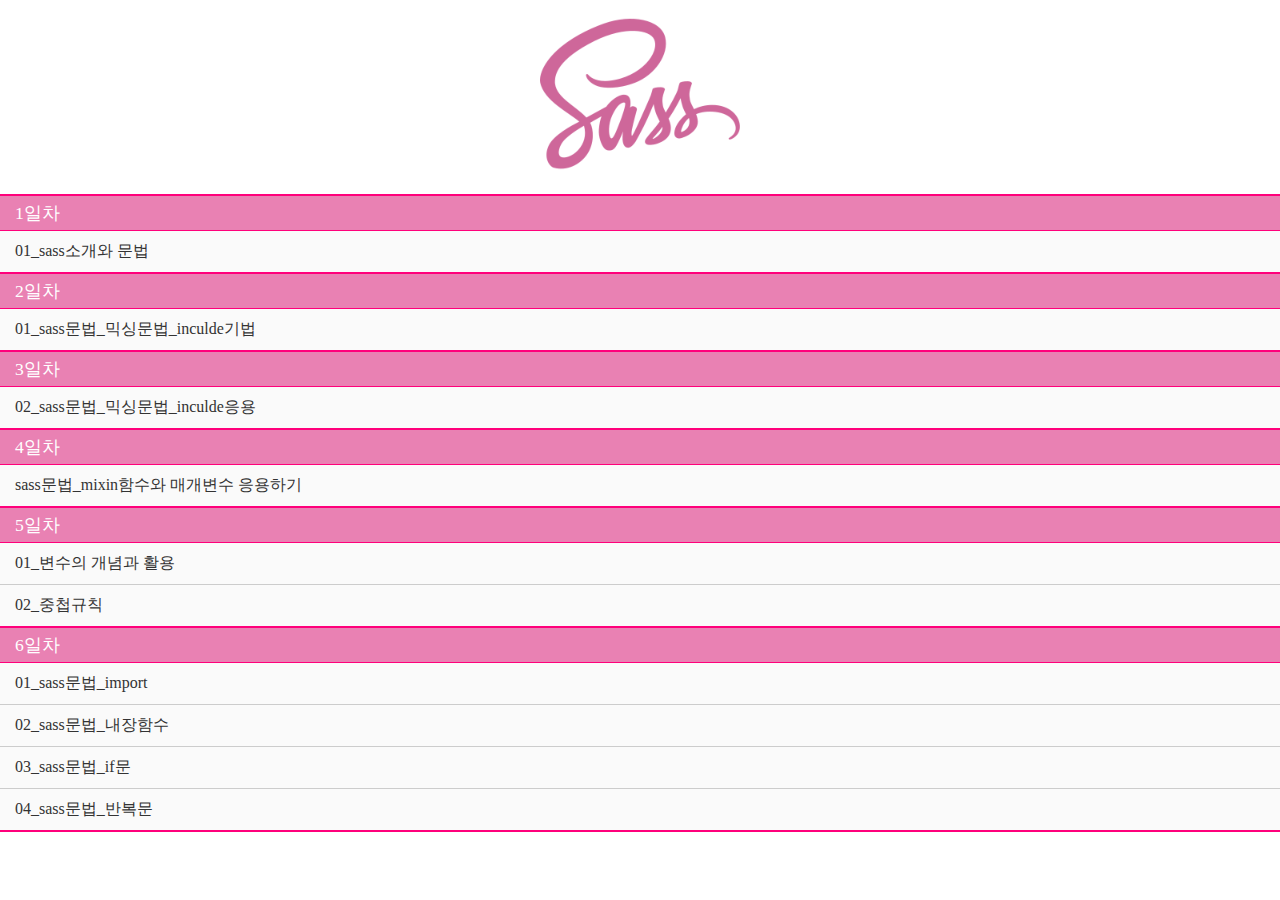
<file: index.html>
<!DOCTYPE html>
<html lang="ko">
<head>
  <meta charset="UTF-8">
  <meta name="viewport" content="width=device-width, initial-scale=1.0">
  <title>sass소개와 문법학습하기</title>
  <!-- 파피콘 이미지 -->
  <link rel="shortcut icon" type="image/x-icon" href="./Sass_Logo_Color.svg.png">
  <style>
    *{margin:0;padding:0;}
    body{
      margin:0 auto;
      width:100%;
      text-align:center;
    }
    a{
      text-decoration:none;
      color:#333;
    }
    .logo{transform:scale(.8);}
    dl{
      text-align:left;
    }
    dl dt{
      background:#e981b3;
      border-top:2px solid #ff007b;
      border-bottom:1px solid #ff007b;
      padding:5px 15px;
      font-size:1.1rem;
      color:#fff;
    }
    dl dd{
      background:#fafafa;
      padding:10px 15px;
    }
    dl dd:last-of-type{
      border-bottom:2px solid #ff007b;
    }
    .act{border-bottom:1px solid #ccc;}
  </style>
</head>
<body>
  <h2><img src="./Sass_Logo_Color.svg.png" alt="" class="logo"></h2>
  <dl>
    <dt>1일차</dt>
    <dd><a href="./1021_SASS/01_sass소개와 문법.html" title="">01_sass소개와 문법</a></dd>
    <dt>2일차</dt>
    <dd><a href="./1022_SASS/02_sass문법_믹싱문법(mixing)include기법.html" title="">01_sass문법_믹싱문법_inculde기법</a></dd>
    <dt>3일차</dt>
    <dd><a href="./1023_SASS/sass문법_믹싱기법을 활용한 모바일 토글버튼 구현하기.html" title="">02_sass문법_믹싱문법_inculde응용</a></dd>
    <dt>4일차</dt>
    <dd><a href="./1024_SASS/sass문법_mixin합수와 매개변수 응용하기.html" title="">sass문법_mixin함수와 매개변수 응용하기</a></dd>
    <dt>5일차</dt>
    <dd class="act"><a href="./1027_SASS/01_변수의 개념과 활용.html" title="">01_변수의 개념과 활용</a></dd>
    <dd><a href="./1027_SASS/02_중첩규칙.html" title="">02_중첩규칙</a></dd>
    <dt>6일차</dt>
    <dd class="act"><a href="./1028_SASS/01_sass문법_import.html" title="">01_sass문법_import</a></dd>
    <dd class="act"><a href="./1028_SASS/02_sass문법_내장함수.html" title="">02_sass문법_내장함수</a></dd>
    <dd class="act"><a href="./1028_SASS/03_sass문법_if문.html" title="">03_sass문법_if문</a></dd>
    <dd><a href="./1028_SASS/04_sass문법_반복문.html" title="">04_sass문법_반복문</a></dd>
  </dl>

</body>
</html>
</file>
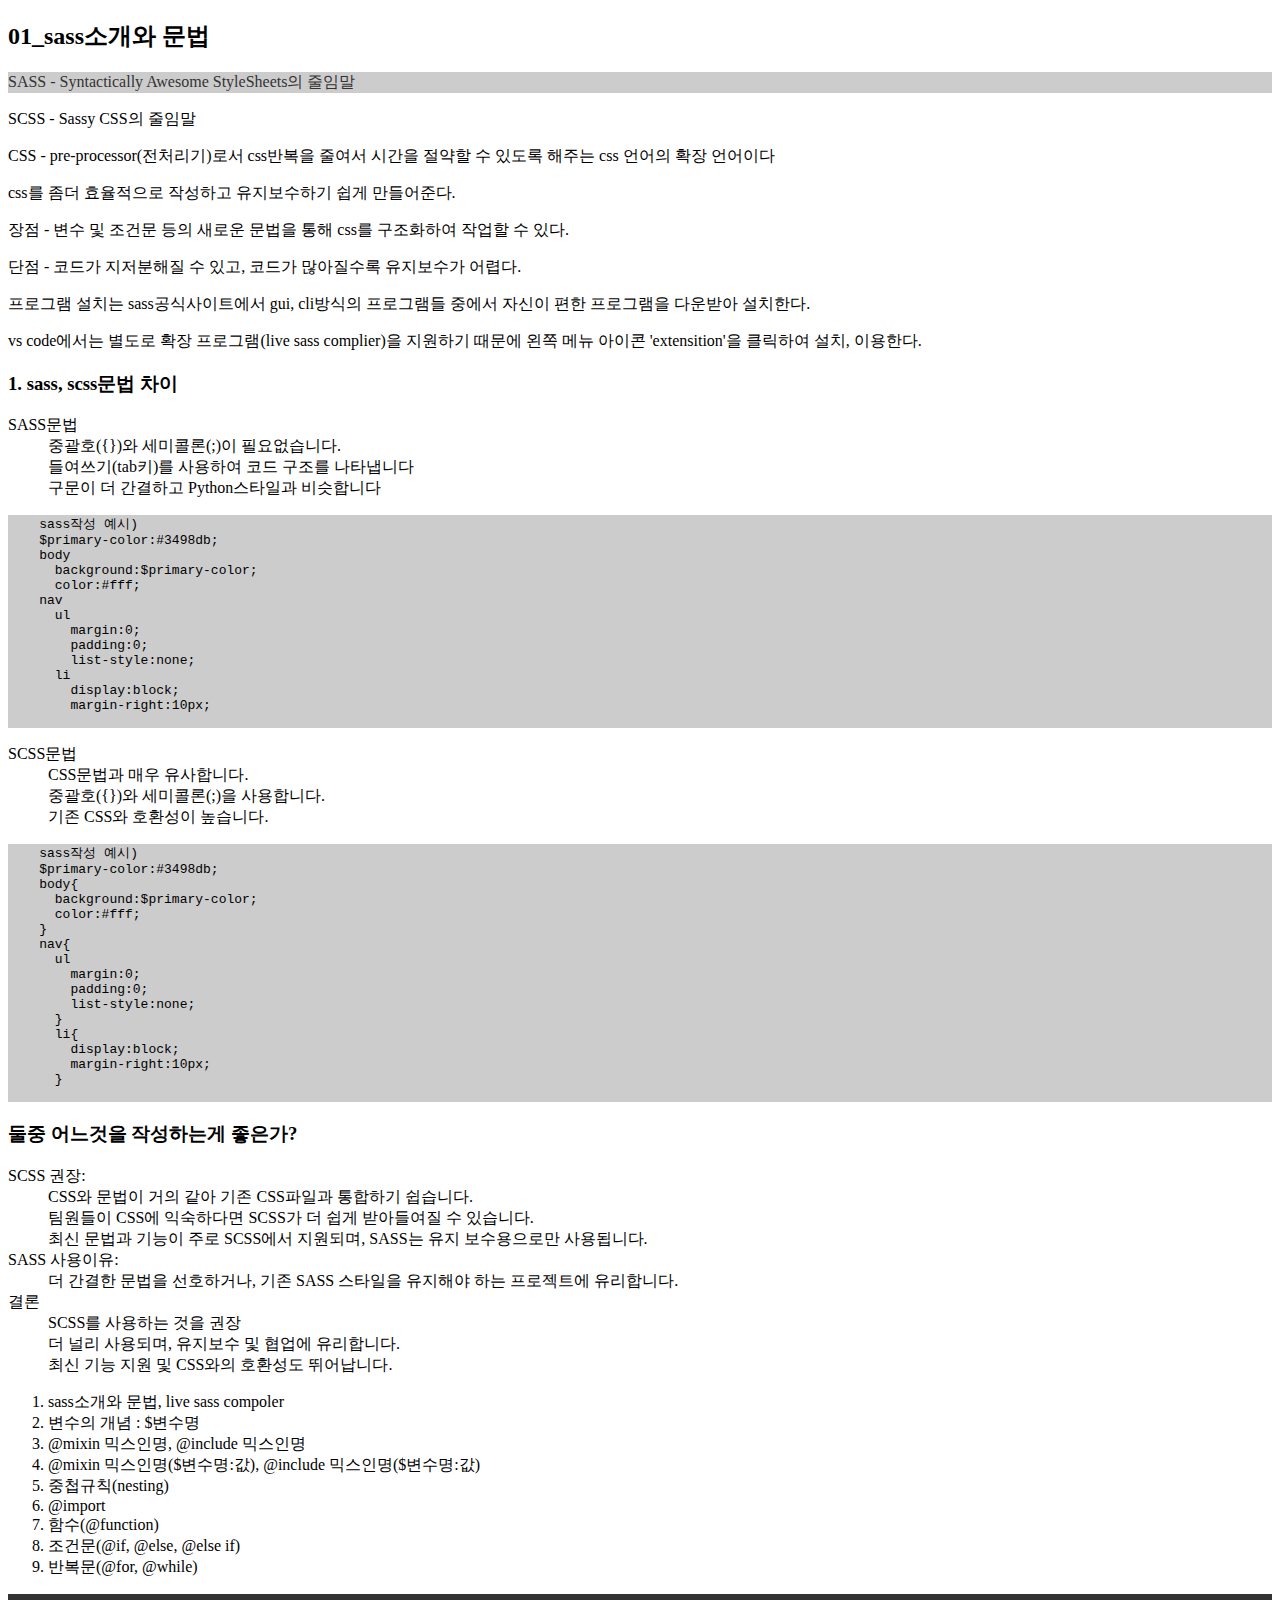
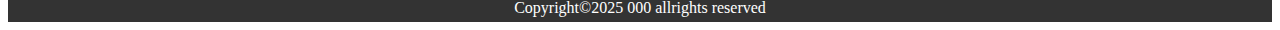
<file: 1021_SASS/01_sass소개와 문법.html>
<!DOCTYPE html>
<html lang="ko">
<head>
  <meta charset="UTF-8">
  <meta name="viewport" content="width=device-width, initial-scale=1.0">
  <title>01_sass소개와 문법</title>
  
</head>
<body>
  <h2>01_sass소개와 문법</h2>
  <p class="p01">SASS - Syntactically Awesome StyleSheets의 줄임말</p>
  <p>SCSS - Sassy CSS의 줄임말</p>
  <p>CSS - pre-processor(전처리기)로서 css반복을 줄여서 시간을 절약할 수 있도록 해주는 css 언어의 확장 언어이다</p>
  <p>css를 좀더 효율적으로 작성하고 유지보수하기 쉽게 만들어준다.</p>
  <p>장점 - 변수 및 조건문 등의 새로운 문법을 통해 css를 구조화하여 작업할 수 있다.</p>
  <p>단점 - 코드가 지저분해질 수 있고, 코드가 많아질수록 유지보수가 어렵다.</p>
  <p>프로그램 설치는 sass공식사이트에서 gui, cli방식의 프로그램들 중에서 자신이 편한 프로그램을 다운받아 설치한다.</p>
  <p>vs code에서는 별도로 확장 프로그램(live sass complier)을 지원하기 때문에 왼쪽 메뉴 아이콘 'extensition'을 클릭하여 설치, 이용한다.</p>

  <h3>1. sass, scss문법 차이</h3>
  <dl>
    <dt>SASS문법</dt>
    <dd>중괄호({})와 세미콜론(;)이 필요없습니다.</dd>
    <dd>들여쓰기(tab키)를 사용하여 코드 구조를 나타냅니다</dd>
    <dd>구문이 더 간결하고 Python스타일과 비슷합니다</dd>
  </dl>
  <style>
      
  </style>
  <link href="./css/style.css" rel="stylesheet" type="text/css">
  <pre>
    sass작성 예시)
    $primary-color:#3498db;
    body 
      background:$primary-color;
      color:#fff;
    nav
      ul
        margin:0;
        padding:0;
        list-style:none;
      li  
        display:block;
        margin-right:10px;
    </pre>

    <dl>
      <dt>SCSS문법</dt>
      <dd>CSS문법과 매우 유사합니다.</dd>
      <dd>중괄호({})와 세미콜론(;)을 사용합니다.</dd>
      <dd>기존 CSS와 호환성이 높습니다.</dd>
    </dl>

  <pre>
    sass작성 예시)
    $primary-color:#3498db;
    body{
      background:$primary-color;
      color:#fff;
    }
    nav{
      ul
        margin:0;
        padding:0;
        list-style:none;
      }
      li{  
        display:block;
        margin-right:10px;
      }
  </pre>

  <h3>둘중 어느것을 작성하는게 좋은가?</h3>
  <dl>
    <dt>SCSS 권장:</dt>
    <dd>CSS와 문법이 거의 같아 기존 CSS파일과 통합하기 쉽습니다.</dd>
    <dd>팀원들이 CSS에 익숙하다면 SCSS가 더 쉽게 받아들여질 수 있습니다.</dd>
    <dd>최신 문법과 기능이 주로 SCSS에서 지원되며, SASS는 유지 보수용으로만 사용됩니다.</dd>

    <dt>SASS 사용이유:</dt>
    <dd>더 간결한 문법을 선호하거나, 기존 SASS 스타일을 유지해야 하는 프로젝트에 유리합니다.</dd>

    <dt>결론</dt>
    <dd>SCSS를 사용하는 것을 권장</dd>
    <dd>더 널리 사용되며, 유지보수 및 협업에 유리합니다.</dd>
    <dd>최신 기능 지원 및 CSS와의 호환성도 뛰어납니다.</dd>
  </dl>

  <ol>
    <li>sass소개와 문법, live sass compoler</li>
    <li>변수의 개념 : $변수명</li>
    <li>@mixin 믹스인명, @include 믹스인명</li>
    <li>@mixin 믹스인명($변수명:값), @include 믹스인명($변수명:값)</li>
    <li>중첩규칙(nesting)</li>
    <li>@import</li>
    <li>함수(@function)</li>
    <li>조건문(@if, @else, @else if)</li>
    <li>반복문(@for, @while)</li>
  </ol>

  <footer>
    <address>Copyright&copy;2025 000 allrights reserved</address>
  </footer>
</body>
</html>
</file>
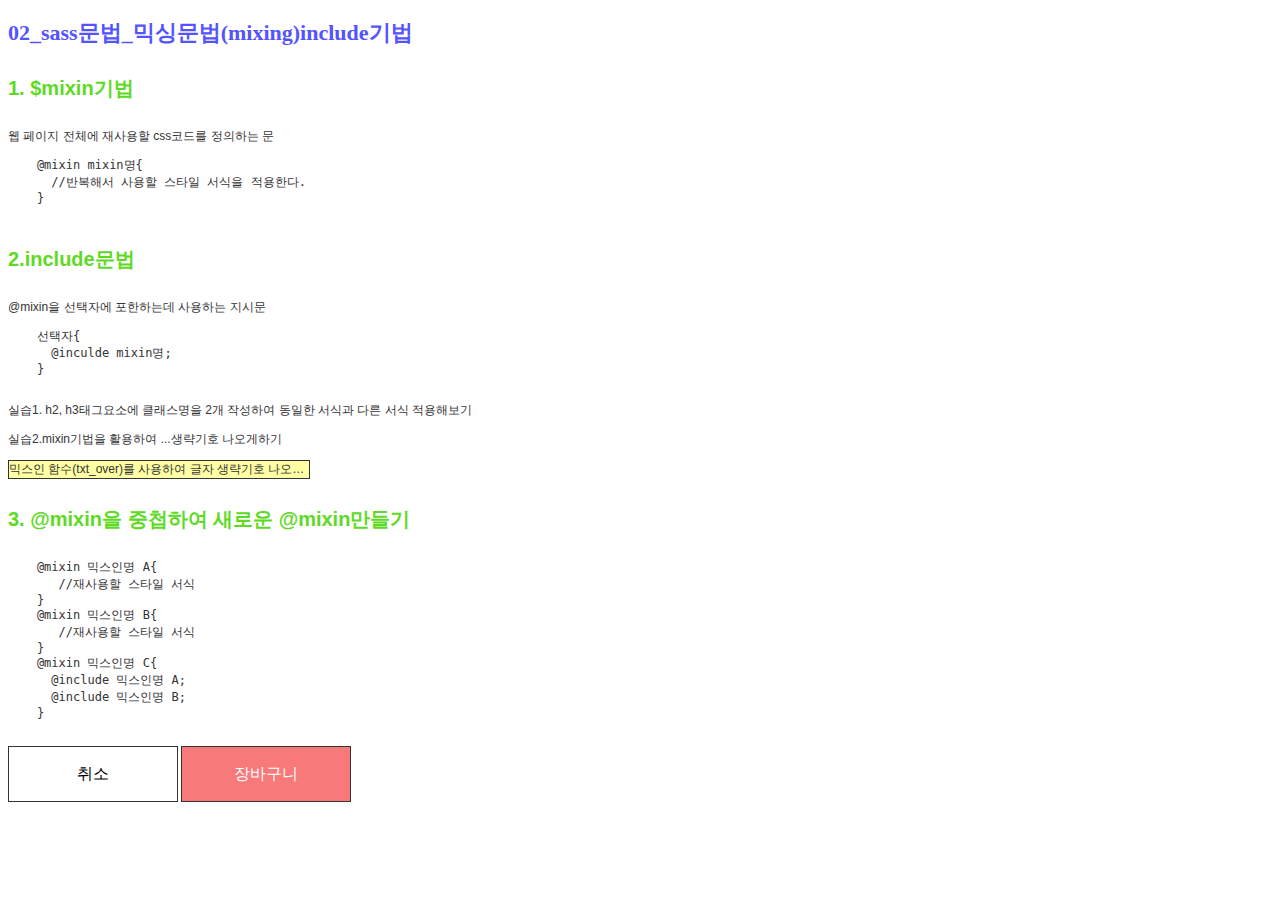
<file: 1022_SASS/02_sass문법_믹싱문법(mixing)include기법.html>
<!DOCTYPE html>
<html lang="ko">
<head>
  <meta charset="UTF-8">
  <meta name="viewport" content="width=device-width, initial-scale=1.0">
  <title>02_sass문법_믹싱문법(mixing)include기법</title>
  <link href="./css/style.css" rel="stylesheet" type="text/css">
</head>
<body>
  <h2 class="title2">02_sass문법_믹싱문법(mixing)include기법</h2>
  <h3 class="title3">1. $mixin기법</h3>
  <p>웹 페이지 전체에 재사용할 css코드를 정의하는 문</p>
  <pre>
    @mixin mixin명{
      //반복해서 사용할 스타일 서식을 적용한다.
    }
  </pre>
  <h3 class="title3">2.include문법</h3>
  <p>@mixin을 선택자에 포한하는데 사용하는 지시문</p>
  <pre>
    선택자{
      @inculde mixin명;
    }
  </pre>

  <p>실습1. h2, h3태그요소에 클래스명을 2개 작성하여 동일한 서식과 다른 서식 적용해보기</p>

  <p>실습2.mixin기법을 활용하여 ...생략기호 나오게하기</p>
  <p class="p01">믹스인 함수(txt_over)를 사용하여 글자 생략기호 나오게 하기</p>

  <h3 class="title3">3. @mixin을 중첩하여 새로운 @mixin만들기</h3>

  <pre>
    @mixin 믹스인명 A{
       //재사용할 스타일 서식
    }
    @mixin 믹스인명 B{
       //재사용할 스타일 서식
    }
    @mixin 믹스인명 C{
      @include 믹스인명 A;
      @include 믹스인명 B;
    }
  </pre>

  <input type="reset" value="취소" class="btn btn_w">
  <input type="button" value="장바구니" class="btn btn_c">

</body>
</html>
</file>
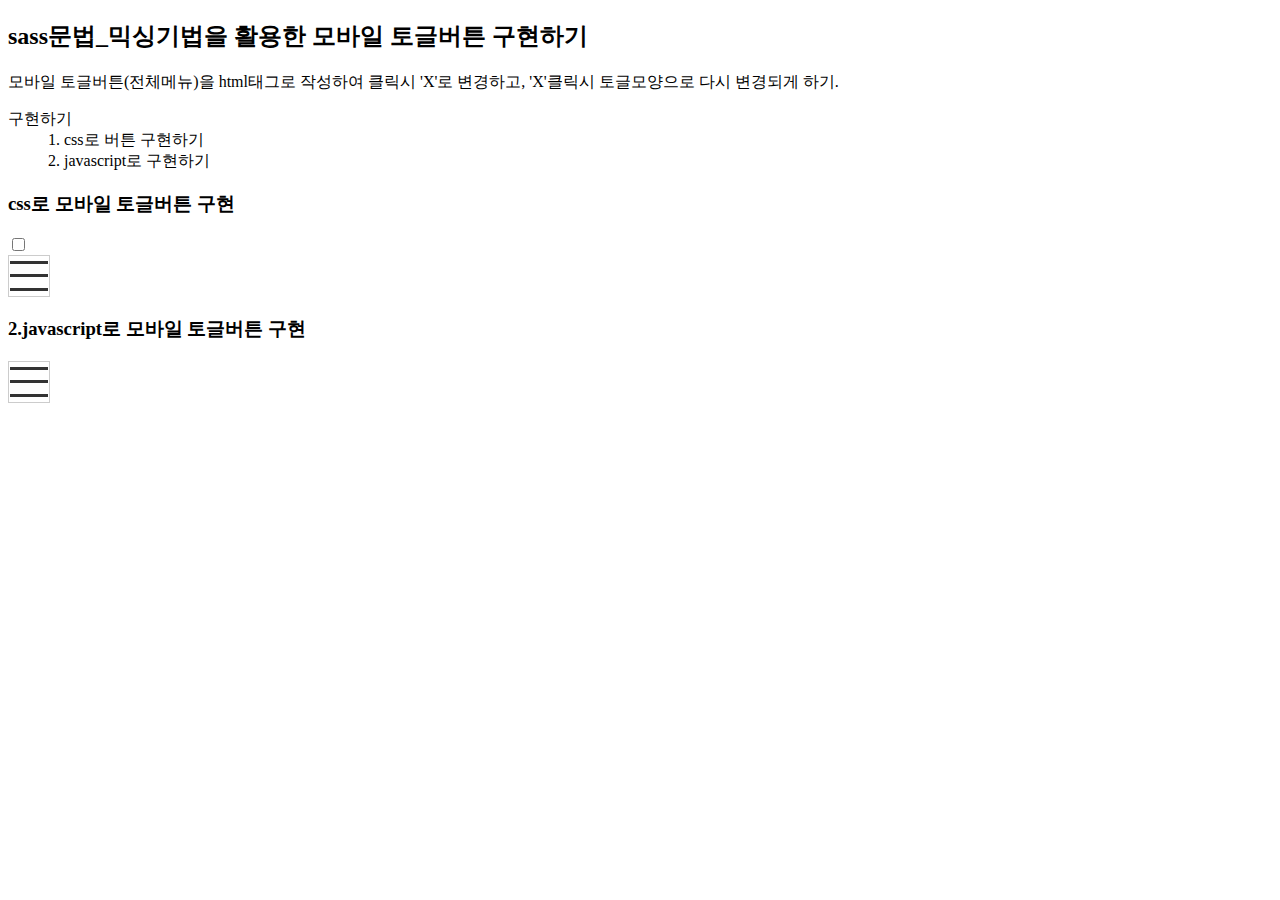
<file: 1023_SASS/sass문법_믹싱기법을 활용한 모바일 토글버튼 구현하기.html>
<!DOCTYPE html>
<html lang="ko">
<head>
  <meta charset="UTF-8">
  <meta name="viewport" content="width=device-width, initial-scale=1.0">
  <title>sass문법_믹싱기법을 활용한 모바일 토글버튼 구현하기</title>
  <link href="./css/sass_mixin.css" rel="stylesheet" type="text/css">
</head>
<body>
  <h2>sass문법_믹싱기법을 활용한 모바일 토글버튼 구현하기</h2>
  <p>모바일 토글버튼(전체메뉴)을 html태그로 작성하여 클릭시 'X'로 변경하고, 'X'클릭시 토글모양으로 다시 변경되게 하기.</p>
  <dl>
    <dt>구현하기</dt>
    <dd>1. css로 버튼 구현하기</dd>
    <dd>2. javascript로 구현하기</dd>
  </dl>

  
  <h3>css로 모바일 토글버튼 구현</h3>
  <div class="navi">
    <input type="checkbox" id="toggle"> 
    <label for="toggle" class="toggle_btn">
      <span class="bar bar1"></span>
      <span class="bar bar2"></span>
      <span class="bar bar3"></span>
    </label>
  </div>

  <h3>2.javascript로 모바일 토글버튼 구현</h3>
    <div class="toggle_btn" id="t_btn">
      <span class="bar bar1" id="b1"></span>
      <span class="bar bar2" id="b2"></span>
      <span class="bar bar3" id="b3"></span>
    </div>

    <script>
      //1.변수선언
      const t_btn = document.getElementById('t_btn');
      const bar1 = document.getElementById('b1');
      const bar2 = document.getElementById('b2');
      const bar3 = document.getElementById('b3');
      let n = 0;

      //2.클릭시 해당 바 움직이게 하기
      t_btn.addEventListener('click',function(){
        if(n==0){
          bar1.classList.add('rotate1');
          bar2.classList.add('none');
          bar3.classList.add('rotate2');
          
          n=1;
        }else{
          bar1.classList.remove('rotate1');
          bar2.classList.remove('none');
          bar3.classList.remove('rotate2');
          
          n=0;
        }
      });
    </script>
</body>
</html>
</file>
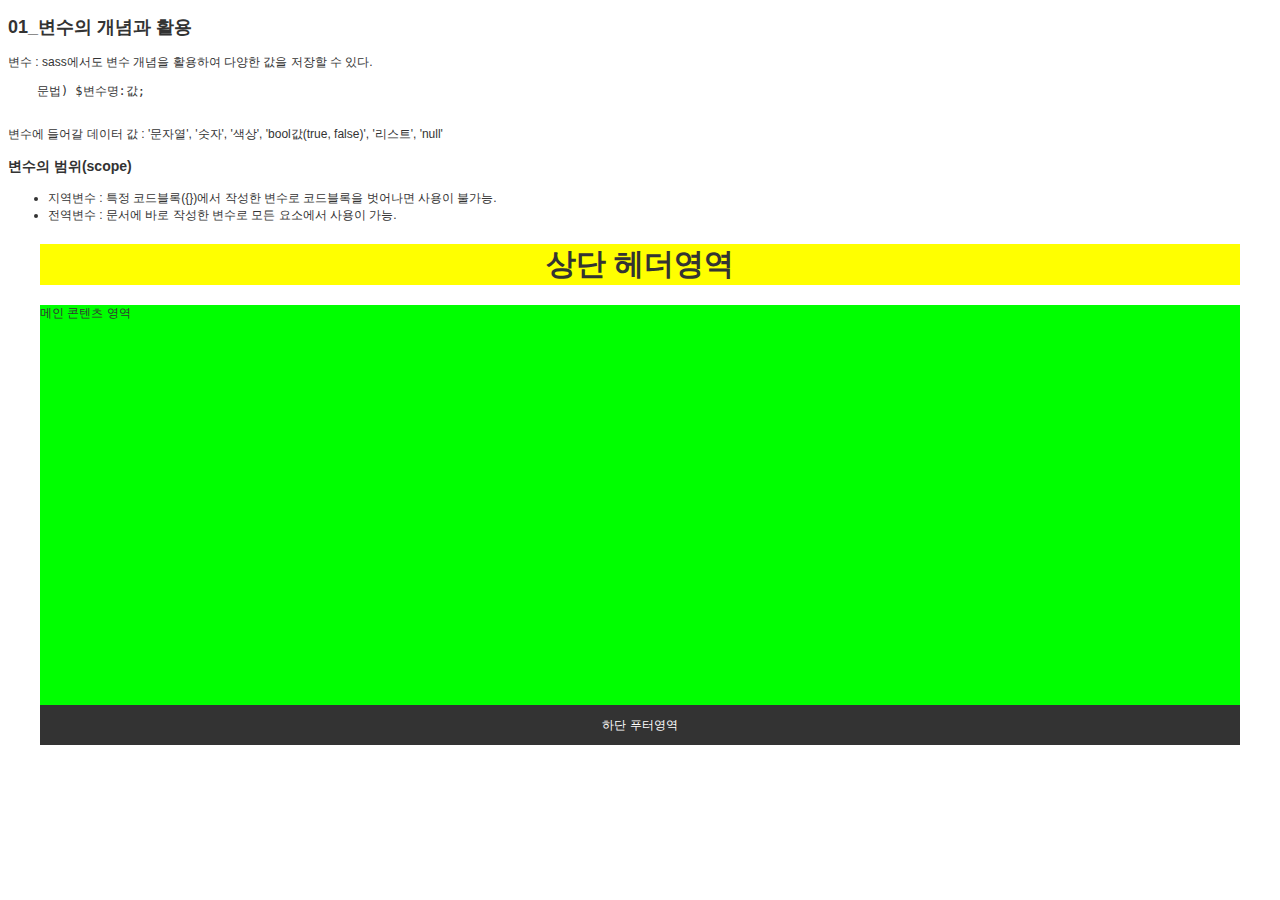
<file: 1027_SASS/01_변수의 개념과 활용.html>
<!DOCTYPE html>
<html lang="ko">
<head>
  <meta charset="UTF-8">
  <meta name="viewport" content="width=device-width, initial-scale=1.0">
  <title>01_변수의 개념과 활용</title>
  <link href="./css/style.css" rel="stylesheet" type="text/css">
</head>
<body>
  <h2>01_변수의 개념과 활용</h2>
  <p>변수 : sass에서도 변수 개념을 활용하여 다양한 값을 저장할 수 있다.</p>
  <pre>
    문법) $변수명:값;
  </pre>

  <p>변수에 들어갈 데이터 값 : '문자열', '숫자', '색상', 'bool값(true, false)', '리스트', 'null'</p>

  <h3>변수의 범위(scope)</h3>
  <ul>
    <li>지역변수 : 특정 코드블록({})에서 작성한 변수로 코드블록을 벗어나면 사용이 불가능.</li>
    <li>전역변수 : 문서에 바로 작성한 변수로 모든 요소에서 사용이 가능.</li>
  </ul>

  <header>
    <h1>상단 헤더영역</h1>
  </header>

  <main>메인 콘텐츠 영역</main>

  <footer>
    <address>하단 푸터영역</address>
  </footer>
</body>
</html>
</file>
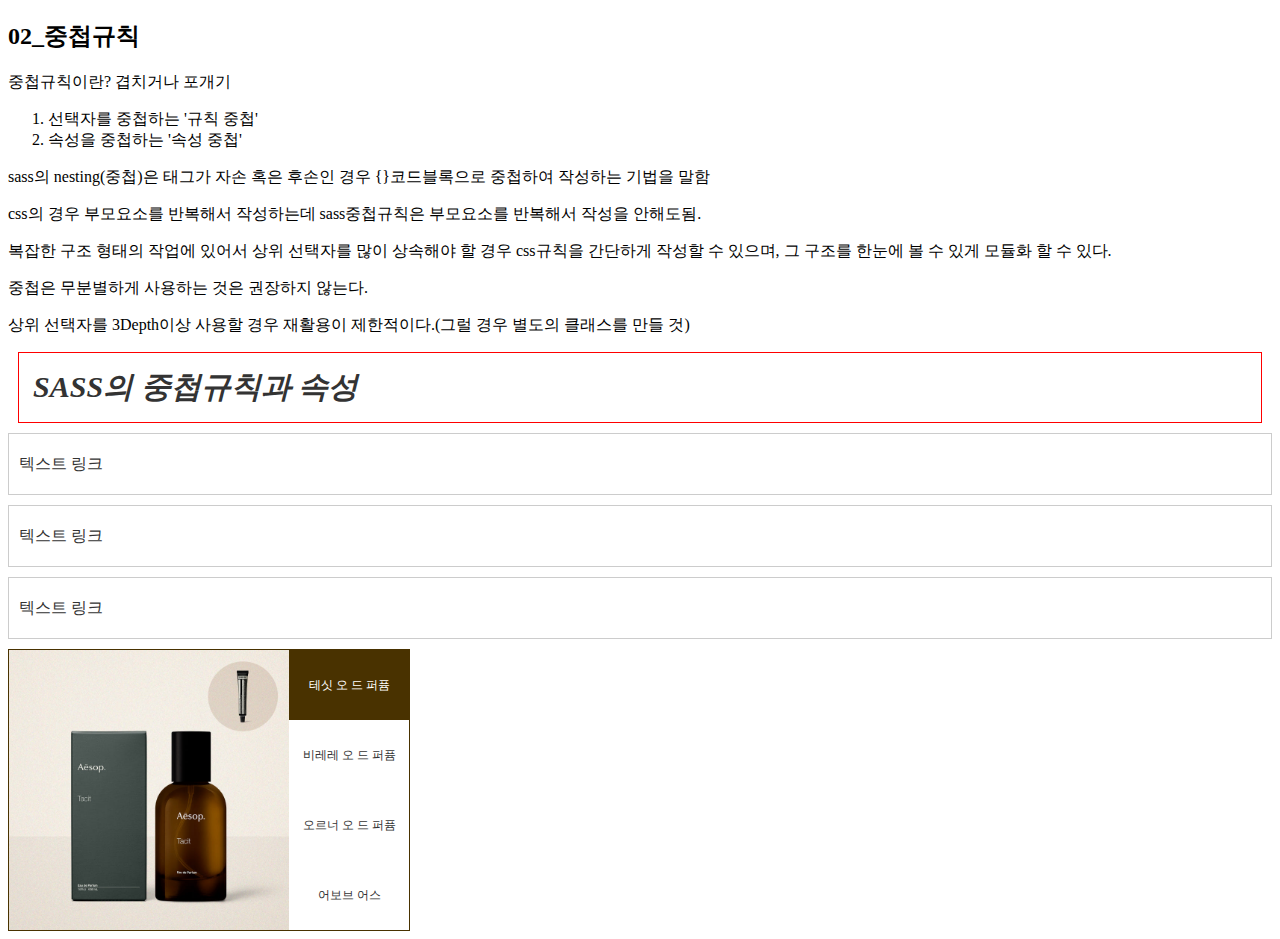
<file: 1027_SASS/02_중첩규칙.html>
<!DOCTYPE html>
<html lang="ko">
<head>
  <meta charset="UTF-8">
  <meta name="viewport" content="width=device-width, initial-scale=1.0">
  <title>02_중첩규칙</title>
  <link href="./css/style2.css" rel="stylesheet" type="text/css">
</head>
<body>
  <h2>02_중첩규칙</h2>
  <p>중첩규칙이란? 겹치거나 포개기</p>
  <ol>
    <li>선택자를 중첩하는 '규칙 중첩'</li>
    <li>속성을 중첩하는 '속성 중첩'</li>
  </ol>
  <p>sass의 nesting(중첩)은 태그가 자손 혹은 후손인 경우 {}코드블록으로 중첩하여 작성하는 기법을 말함</p>
  <p>css의 경우 부모요소를 반복해서 작성하는데 sass중첩규칙은 부모요소를 반복해서 작성을 안해도됨.</p>
  <p>복잡한 구조 형태의 작업에 있어서 상위 선택자를 많이 상속해야 할 경우 css규칙을 간단하게 작성할 수 있으며, 그 구조를 한눈에 볼 수 있게 모듈화 할 수 있다.</p>
  <p>중첩은 무분별하게 사용하는 것은 권장하지 않는다.</p>
  <p>상위 선택자를 3Depth이상 사용할 경우 재활용이 제한적이다.(그럴 경우 별도의 클래스를 만들 것)</p>

  <div class="list">
    <h3>SASS의 중첩규칙과 속성</h3>
    <ul>
      <li><a href="#" title="">텍스트 링크</a></li>
      <li><a href="#" title="">텍스트 링크</a></li>
      <li><a href="#" title="">텍스트 링크</a></li>
    </ul>
  </div>

  <!-- 실습하기 -->
  <article>
    <h3>실습하기 sass를 활용한 탭 콘텐츠</h3>
    <div class="tab">
      <div class="tabcon">
        <!-- 첫번째이미지 -->
        <img src="./images/p_01.jpg" alt="" id="photo">
      </div>
      <ul>
        <li><a href="./images/p_01.jpg" title="" class="act">테싯 오 드 퍼퓸</a></li>
        <li><a href="./images/p_02.jpg" title="">비레레 오 드 퍼퓸</a></li>
        <li><a href="./images/p_03.jpg" title="">오르너 오 드 퍼퓸</a></li>
        <li><a href="./images/p_04.jpg" title="">어보브 어스</a></li>
      </ul>
    </div>
  </article>

  <!-- 방법1. 자바스크립트로 구현
  <script>
    //1. 탭 메뉴 변수선언
    let tmnu = document.querySelectorAll('.tab ul > li');
    const photo = document.getElementById('photo');

    //2. 마우스 오버 이벤트
    for(let i=0;i<tmnu.length;i++){
      tmnu[i].querySelector('a').addEventListener('mouseenter',function(e){
        e.preventDefault();
          console.log(i); //0,1,2,3 까지 숫자 체크

          //a태그 모두 act 서식 제거하고

          for(let j=0;j<tmnu.length;j++){
            tmnu[j].querySelector('a').classList.remove('act');
          }

          //마우스 올린 a요소만 서식을 적용
          tmnu[i].querySelector('a').classList.add('act');

          //해당 i번째 이미지가 나오도록 img속성값(herf) 변경하기
          let src = tmnu[i].querySelector('a').href;
          console.log(src);
          photo.src=src; 
      });
    }

  </script> -->

  <!--방법2. 제이쿼리로 구현 -->

  <!-- 제이쿼리 라이브러리 -->
  <script src="https://ajax.googleapis.com/ajax/libs/jquery/2.2.4/jquery.min.js"></script>
  <script>
    $(document).ready(function(){
      //1. 변수선언
      let tmnu = $('.tab ul > li > a');
      const photo =  $('#photo');

      //2. 마우스 오버 이벤트
      tmnu.mouseenter(function(){
        //a에 적용된 모든 act서식을 제거
        $('.tab ul > li > a').removeClass('act');
        $(this).addClass('act');

        let src = $(this).attr('href'); //속성값을 변수에 담는다.

        //src 속성값을 이미지 src에 적용한다.
        photo.attr('src',src);
      });
    });
  </script>
</body>
</html>
</file>
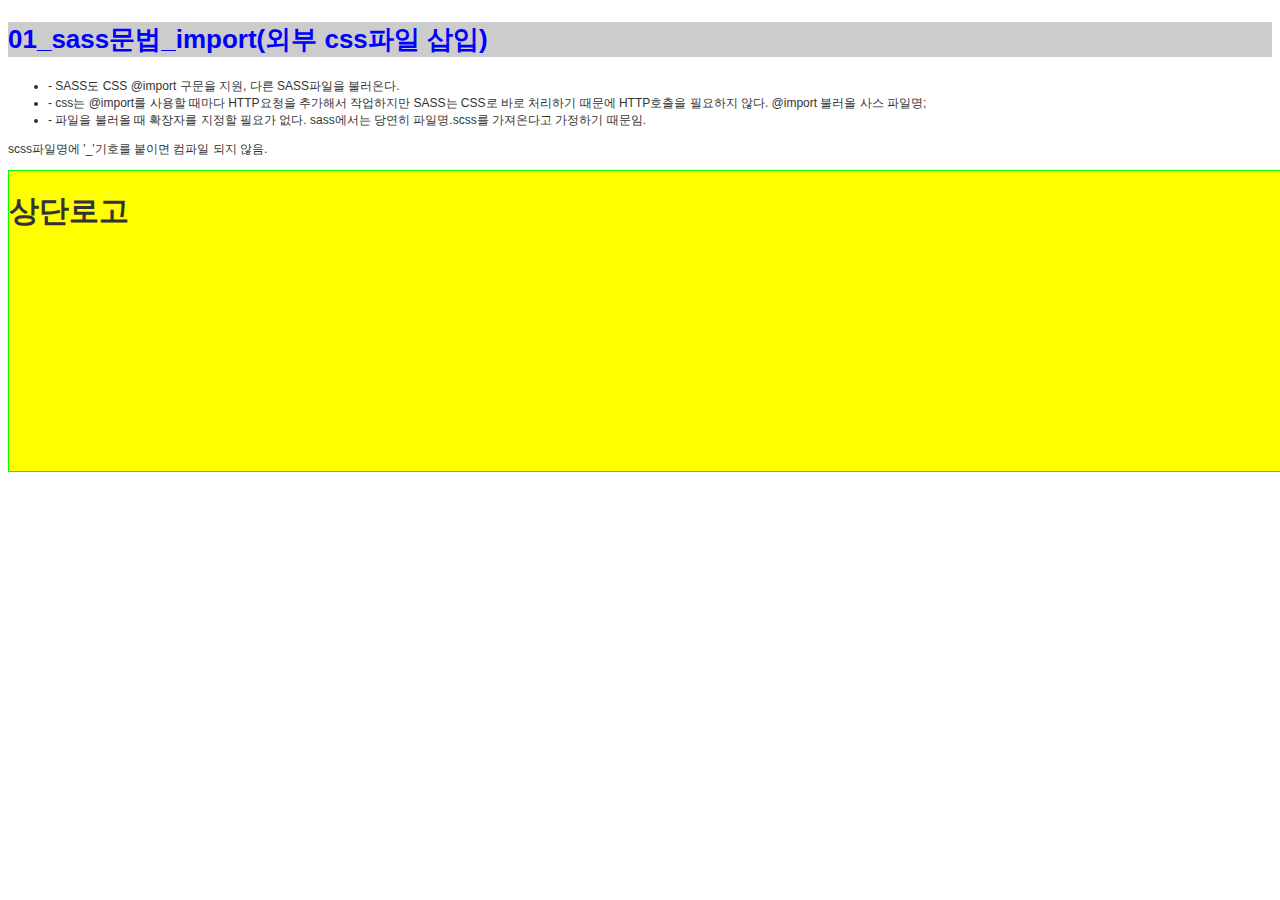
<file: 1028_SASS/01_sass문법_import.html>
<!DOCTYPE html>
<html lang="ko">
<head>
  <meta charset="UTF-8">
  <meta name="viewport" content="width=device-width, initial-scale=1.0">
  <link href="./css/import.css" rel="stylesheet" type="text/css">
  <title>01_sass문법_import(외부 css파일 삽입)</title>
</head>
<body>
  <h2>01_sass문법_import(외부 css파일 삽입)</h2>
  <ul>
    <li>- SASS도 CSS @import 구문을 지원, 다른 SASS파일을 불러온다.</li>
    <li>- css는 @import를 사용할 때마다 HTTP요청을 추가해서 작업하지만 SASS는 CSS로 바로 처리하기 때문에 HTTP호출을 필요하지 않다. @import 불러올 사스 파일명;</li>
    <li>- 파일을 불러올 때 확장자를 지정할 필요가 없다. sass에서는 당연히 파일명.scss를 가져온다고 가정하기 때문임.</li>
  </ul>
  <p>scss파일명에 '_'기호를 붙이면 컴파일 되지 않음.</p>

  <div id="wrap">
    <h1>상단로고</h1>
  </div>

</body>
</html>
</file>
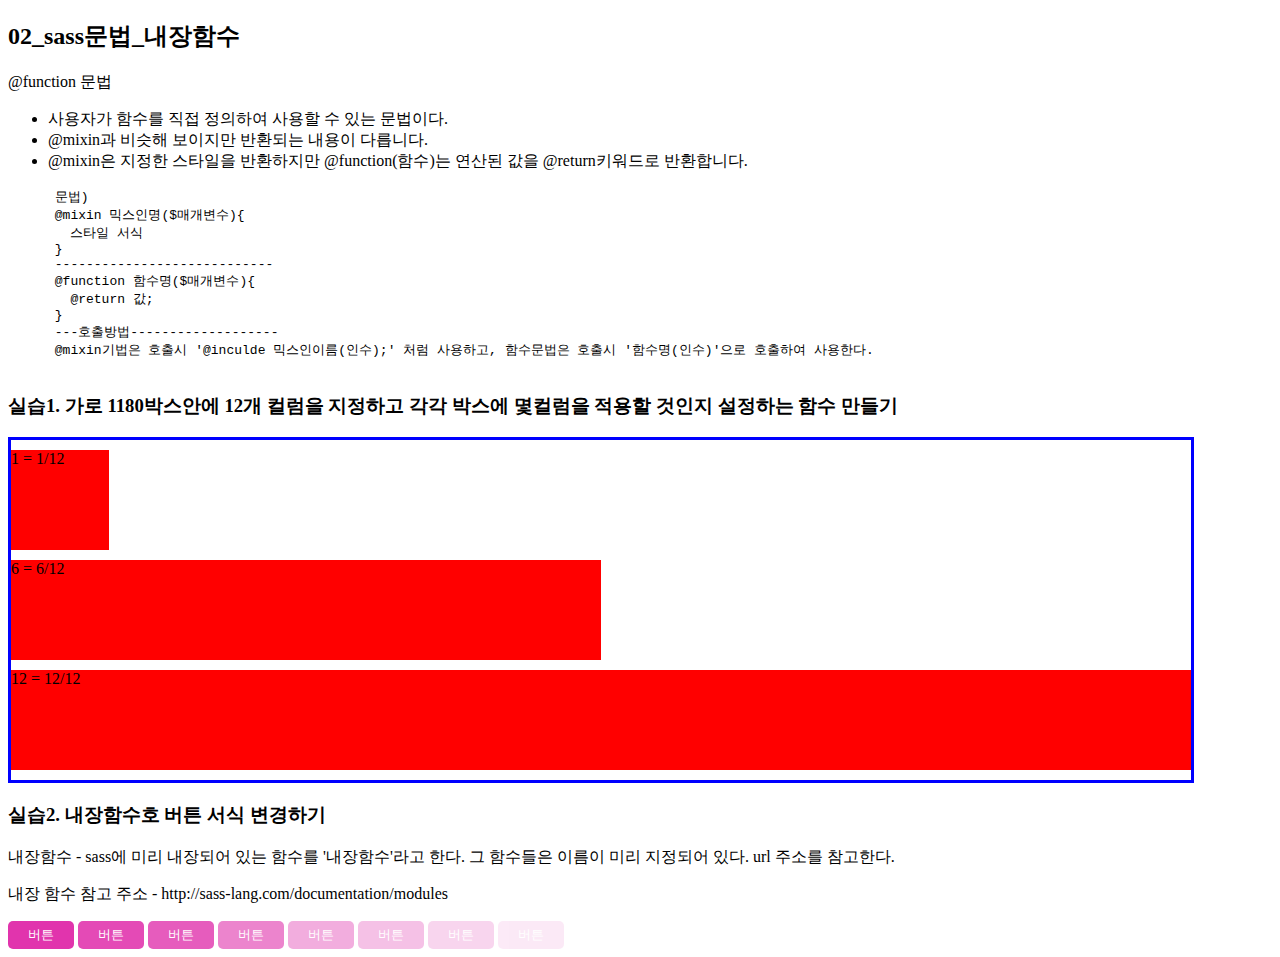
<file: 1028_SASS/02_sass문법_내장함수.html>
<!DOCTYPE html>
<html lang="ko">
<head>
  <meta charset="UTF-8">
  <meta name="viewport" content="width=device-width, initial-scale=1.0">
  <title>02_sass문법_내장함수</title>
  <link href="./css/style2.css" rel="stylesheet" type="text/css">
</head>
<body>
  <h2>02_sass문법_내장함수</h2>
  <p>@function 문법</p>
  <ul>
    <li>사용자가 함수를 직접 정의하여 사용할 수 있는 문법이다.</li>
    <li>@mixin과 비슷해 보이지만 반환되는 내용이 다릅니다.</li>
    <li>@mixin은 지정한 스타일을 반환하지만 @function(함수)는 연산된 값을 @return키워드로 반환합니다.</li>
  </ul>

    <pre>
      문법)
      @mixin 믹스인명($매개변수){
        스타일 서식
      }
      ----------------------------
      @function 함수명($매개변수){
        @return 값;
      }
      ---호출방법-------------------
      @mixin기법은 호출시 '@inculde 믹스인이름(인수);' 처럼 사용하고, 함수문법은 호출시 '함수명(인수)'으로 호출하여 사용한다.
    </pre>

    <h3>실습1. 가로 1180박스안에 12개 컬럼을 지정하고 각각 박스에 몇컬럼을 적용할 것인지 설정하는 함수 만들기</h3>
    <div class="wrap">
      <div class="box01">1 = 1/12</div>
      <div class="box02">6 = 6/12</div>
      <div class="box03">12 = 12/12</div>
    </div>
  
    <h3>실습2. 내장함수호 버튼 서식 변경하기</h3>
    <p>내장함수 - sass에 미리 내장되어 있는 함수를 '내장함수'라고 한다. 그 함수들은 이름이 미리 지정되어 있다. url 주소를 참고한다.</p>
    <p>내장 함수 참고 주소 - http://sass-lang.com/documentation/modules</p>

    <input type="button" value="버튼" class="btn btn1">
    <input type="button" value="버튼" class="btn btn2">
    <input type="button" value="버튼" class="btn btn3">
    <input type="button" value="버튼" class="btn btn4">
    <input type="button" value="버튼" class="btn btn5">
    <input type="button" value="버튼" class="btn btn6">
    <input type="button" value="버튼" class="btn btn7">
    <input type="button" value="버튼" class="btn btn8">

    
</body>
</html>
</file>
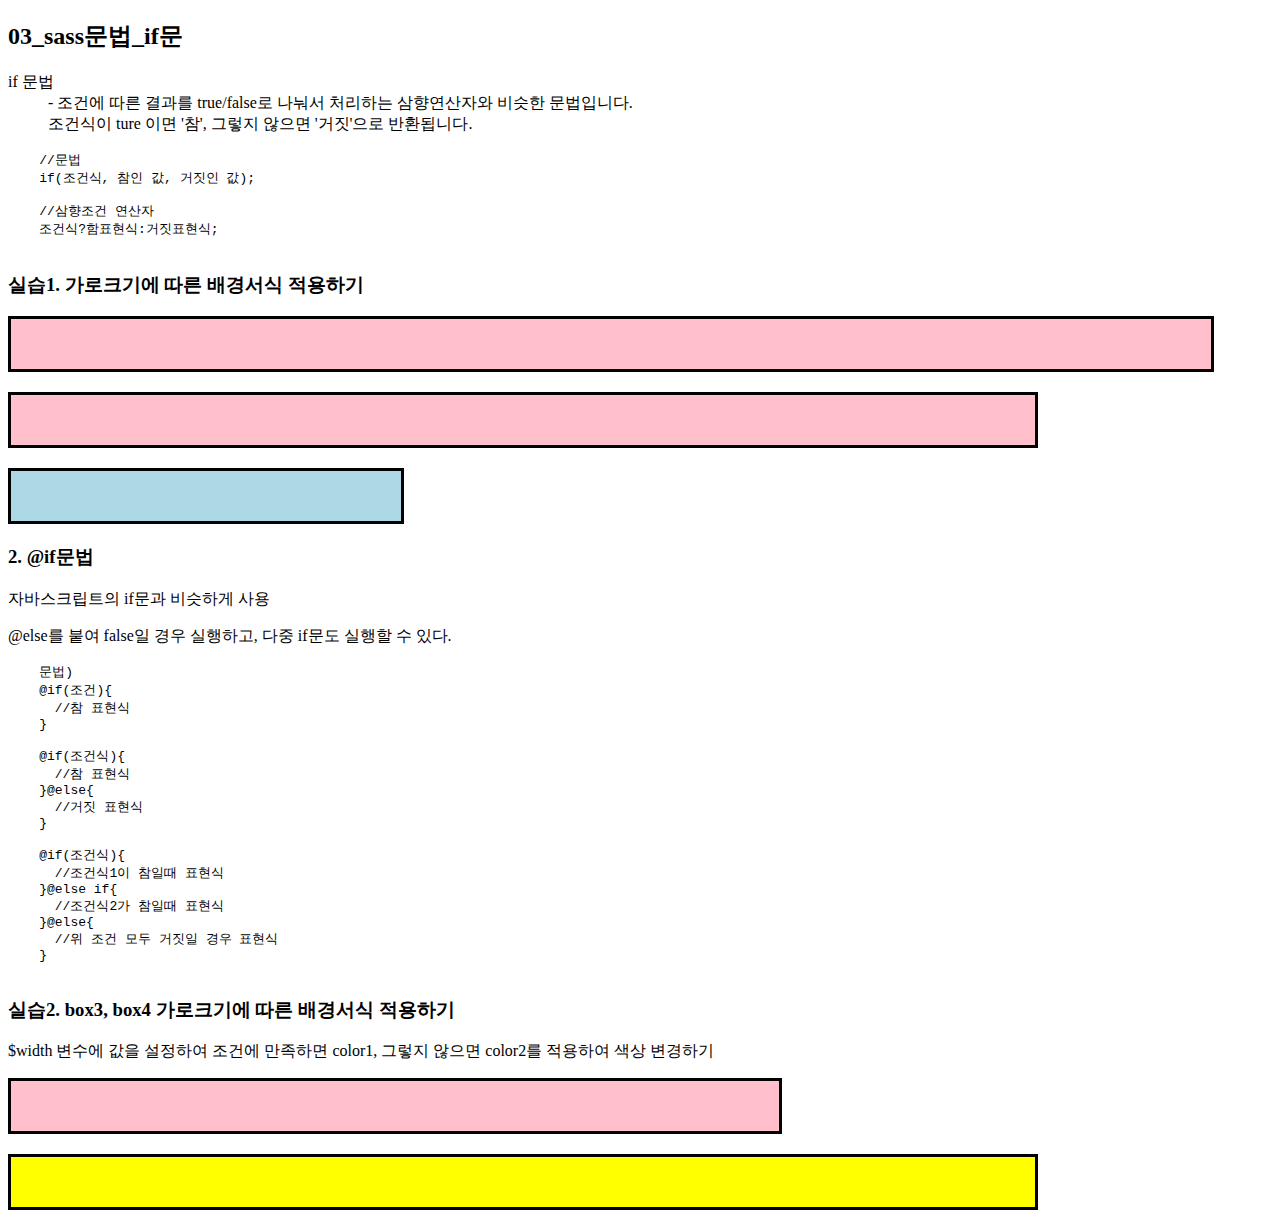
<file: 1028_SASS/03_sass문법_if문.html>
<!DOCTYPE html>
<html lang="ko">
<head>
  <meta charset="UTF-8">
  <meta name="viewport" content="width=device-width, initial-scale=1.0">
  <title>03_sass문법_if문</title>
  <link href="./css/style3.css" rel="stylesheet" type="text/css">
</head>
<body>
  <h2>03_sass문법_if문</h2>
  <dl>
    <dt>if 문법</dt>
    <dd>- 조건에 따른 결과를 true/false로 나눠서 처리하는 삼향연산자와 비슷한 문법입니다.</dd>
    <dd>조건식이 ture 이면 '참', 그렇지 않으면 '거짓'으로 반환됩니다.</dd>
  </dl>

  <pre>
    //문법
    if(조건식, 참인 값, 거짓인 값);

    //삼향조건 연산자
    조건식?함표현식:거짓표현식;
  </pre>

  <h3>실습1. 가로크기에 따른 배경서식 적용하기</h3>
  <div class="pc"></div>
  <div class="tablet"></div>
  <div class="mobile"></div>

  <h3>2. @if문법</h3>
  <p>자바스크립트의 if문과 비슷하게 사용</p>
  <p>@else를 붙여 false일 경우 실행하고, 다중 if문도 실행할 수 있다.</p>

  <pre>
    문법)
    @if(조건){
      //참 표현식
    }

    @if(조건식){
      //참 표현식
    }@else{
      //거짓 표현식
    }

    @if(조건식){
      //조건식1이 참일때 표현식
    }@else if{
      //조건식2가 참일때 표현식
    }@else{
      //위 조건 모두 거짓일 경우 표현식
    }
  </pre>

  <h3>실습2. box3, box4 가로크기에 따른 배경서식 적용하기</h3>
  <p>$width 변수에 값을 설정하여 조건에 만족하면 color1, 그렇지 않으면 color2를 적용하여 색상 변경하기</p>
  <div class="box03"></div>
  <div class="box04"></div>
</body>
</html>
</file>
<file: 1021_SASS/css/style.css>
@charset "UTF-8";
:root {
  --t_color:#0f0;
}

ul > li {
  color: var(--t_color);
}

/*메인컬러*/
/*서브컬러*/
/*배경컬러*/
.p01 {
  color: #333;
  background: #ccc;
}

pre {
  background: #ccc;
}

footer {
  background: #333;
  color: #fff;
  text-align: center;
}
footer > address {
  font-style: normal;
  line-height: 180%;
}/*# sourceMappingURL=style.css.map */
</file>
<file: 1022_SASS/css/style.css>
@charset "UTF-8";
/*기본 크기*/
/*메뉴 크기*/
/*큰제목*/
/*작은제목*/
body {
  font-family: "맑은고딕", arial, sans-serif;
  font-size: 12px;
  color: #333;
}

h2 {
  color: rgb(83, 83, 255);
}

h2 {
  color: #333;
}

.title2 {
  font-family: "Noto Sans KR", serif;
  font-size: 22px;
  color: rgb(83, 83, 255);
}

.title3 {
  font-size: 20px;
  color: rgb(94, 218, 37);
  line-height: 40px;
}

.p01 {
  width: 300px;
  border: 1px solid #333;
  background: rgb(255, 255, 163);
  overflow: hidden;
  text-overflow: ellipsis;
  white-space: nowrap;
}

/*취소하기 , 장바구니 버튼*/
/*1. 글자 서식*/
/*1. 버튼 서식*/
/*글자서식과 버튼서식을 합치기*/
.btn {
  font-family: "Noto Sans";
  font-weight: blod;
  font-size: 16px;
  border: 1px solid #333;
  padding: 0px 10px;
  width: 170px;
  height: 56px;
}

.btn_w {
  background: #fff;
}

.btn_c {
  background: rgb(248, 121, 121);
  color: #fff;
}/*# sourceMappingURL=style.css.map */
</file>
<file: 1023_SASS/css/sass_mixin.css>
@charset "UTF-8";
.toggle_btn {
  border: 1px solid #ccc;
  display: block;
  width: 40px;
  height: 40px;
  position: relative;
  cursor: pointer;
}

.bar {
  background: #333;
  display: inline-block;
  width: 38px;
  height: 3px;
  position: absolute;
  left: 1px;
  transition: 0.3s;
}

.bar1 {
  top: 5px;
}

.bar2 {
  top: 18px;
}

.bar3 {
  bottom: 5px;
}

#toggle:checked + .toggle_btn .bar2 {
  display: none;
}

#toggle:checked + .toggle_btn .bar1 {
  transform: rotate(45deg) translate(10px, 10px);
}

#toggle:checked + .toggle_btn .bar3 {
  transform: rotate(-45deg) translate(10px, -10px);
}

/*자바스크립트로 적용할 서식*/
.rotate1 {
  transform: rotate(45deg) translate(10px, 10px) !important;
}

.none {
  display: none !important;
}

.rotate2 {
  transform: rotate(-45deg) translate(10px, -10px) !important;
}/*# sourceMappingURL=sass_mixin.css.map */
</file>
<file: 1027_SASS/css/style.css>
@charset "UTF-8";
body {
  font-family: "맑은 고딕", arial, sans-serif;
  color: #333;
  font-size: 12px;
}

header, main, footer {
  width: 1200px;
  margin: 0 auto;
}

header {
  text-align: center;
  background: #ff0;
}

header > h1 {
  font-size: 30px;
}

main {
  background: #0f0;
  height: 400px;
}

footer {
  background: #333;
  text-align: center;
}

footer > address {
  color: #fff;
  line-height: 40px;
  font-style: normal;
}/*# sourceMappingURL=style.css.map */
</file>
<file: 1027_SASS/css/style2.css>
@charset "UTF-8";
.list > h3 {
  color: #333;
  padding: 14px;
  margin: 10px;
  border: 1px solid #f00;
  font-family: "궁서체";
  font-size: 30px;
  font-weight: bold;
  font-style: italic;
}
.list ul {
  margin: 0px;
  padding: 0px;
}
.list ul > li {
  list-style: none;
  margin: 10px 0px;
  padding: 10px;
  border: 1px solid #ccc;
  line-height: 40px;
}
.list ul > li > a {
  color: #333;
  text-decoration: none;
  display: block;
}
.list ul > li > a:hover {
  background: #ff0;
}

article {
  width: 400px;
  border: 1px solid #493200;
}
article > h3 {
  display: none;
}
article > .tab {
  display: flex;
  height: 280px;
  justify-content: space-between;
}
article > .tab img {
  -o-object-fit: cover;
     object-fit: cover;
  width: 100%;
  height: 100%;
}
article > .tab ul {
  width: 30%;
  margin: 0;
  padding: 0;
}
article > .tab ul > li {
  text-align: center;
  list-style: none;
  height: 25%;
}
article > .tab ul > li > a {
  color: #333;
  text-decoration: none;
  line-height: 70px;
  display: inline-block;
  width: 100%;
  font-size: 12px;
}
article > .tab ul > li > a.act {
  background: #493200;
  color: #fff;
  line-height: 70px;
}/*# sourceMappingURL=style2.css.map */
</file>
<file: 1028_SASS/css/import.css>
@charset "UTF-8";
/*import.scss*/
@import url("https://fonts.googleapis.com/css2?family=Inter:ital,opsz,wght@0,14..32,100..900;1,14..32,100..900&family=Nanum+Gothic&family=Noto+Sans+KR:wght@100..900&family=Noto+Sans:ital,wght@0,100..900;1,100..900&display=swap");
/*style.sass
스타일 가이드에서 설정된 색상값, 글꼴에 관련된 서식값, 링크에 관려된 서식값
*/
body {
  font-family: "맑은 고딕", arial, sans-serif;
  font-size: 12px;
  color: #333;
}

h1 {
  font-size: 30px;
  text-align: 0 auto;
}

#wrap {
  width: 1280px;
  height: 300px;
  background: #ff0;
  border: 1px solid #0f0;
  margin: 0 auto;
}

h2 {
  font-size: 26px;
  color: #00f;
  background: #ccc;
}/*# sourceMappingURL=import.css.map */
</file>
<file: 1028_SASS/css/style2.css>
/*style2.scss*/
.wrap {
  width: 1180px;
  border: 3px solid #00f;
}

.box01, .box02, .box03 {
  height: 100px;
  margin: 10px 0px;
}

.box01 {
  width: 98.3333333333px;
  background: #f00;
}

.box02 {
  width: 590px;
  background: #f00;
}

.box03 {
  width: 1180px;
  background: #f00;
}

.btn {
  border: none;
  padding: 5px 20px;
  border-radius: 5px;
  background: #e134ad;
  color: #fff;
}
.btn.btn2 {
  background: rgb(228.2832618026, 74.2167381974, 181.974248927);
}

.btn3 {
  opacity: 0.8;
}

.btn4 {
  opacity: 0.6;
}

.btn5 {
  opacity: 0.4;
}

.btn6 {
  opacity: 0.3;
}

.btn7 {
  opacity: 0.2;
}

.btn8 {
  opacity: 0.1;
}/*# sourceMappingURL=style2.css.map */
</file>
<file: 1028_SASS/css/style3.css>
@charset "UTF-8";
/*테블릭 큰거*/
/*테블릿 작은거*/
div {
  height: 50px;
  border: 3px solid #000;
  margin-bottom: 20px;
}

.pc {
  width: 1200px;
  background: pink;
}

.tablet {
  width: 1024px;
  background: pink;
}

.mobile {
  width: 390px;
  background: lightblue;
}

.box03 {
  width: 768px;
  background: pink;
}

.box04 {
  width: 1024px;
  background: #ff0;
}/*# sourceMappingURL=style3.css.map */
</file>
